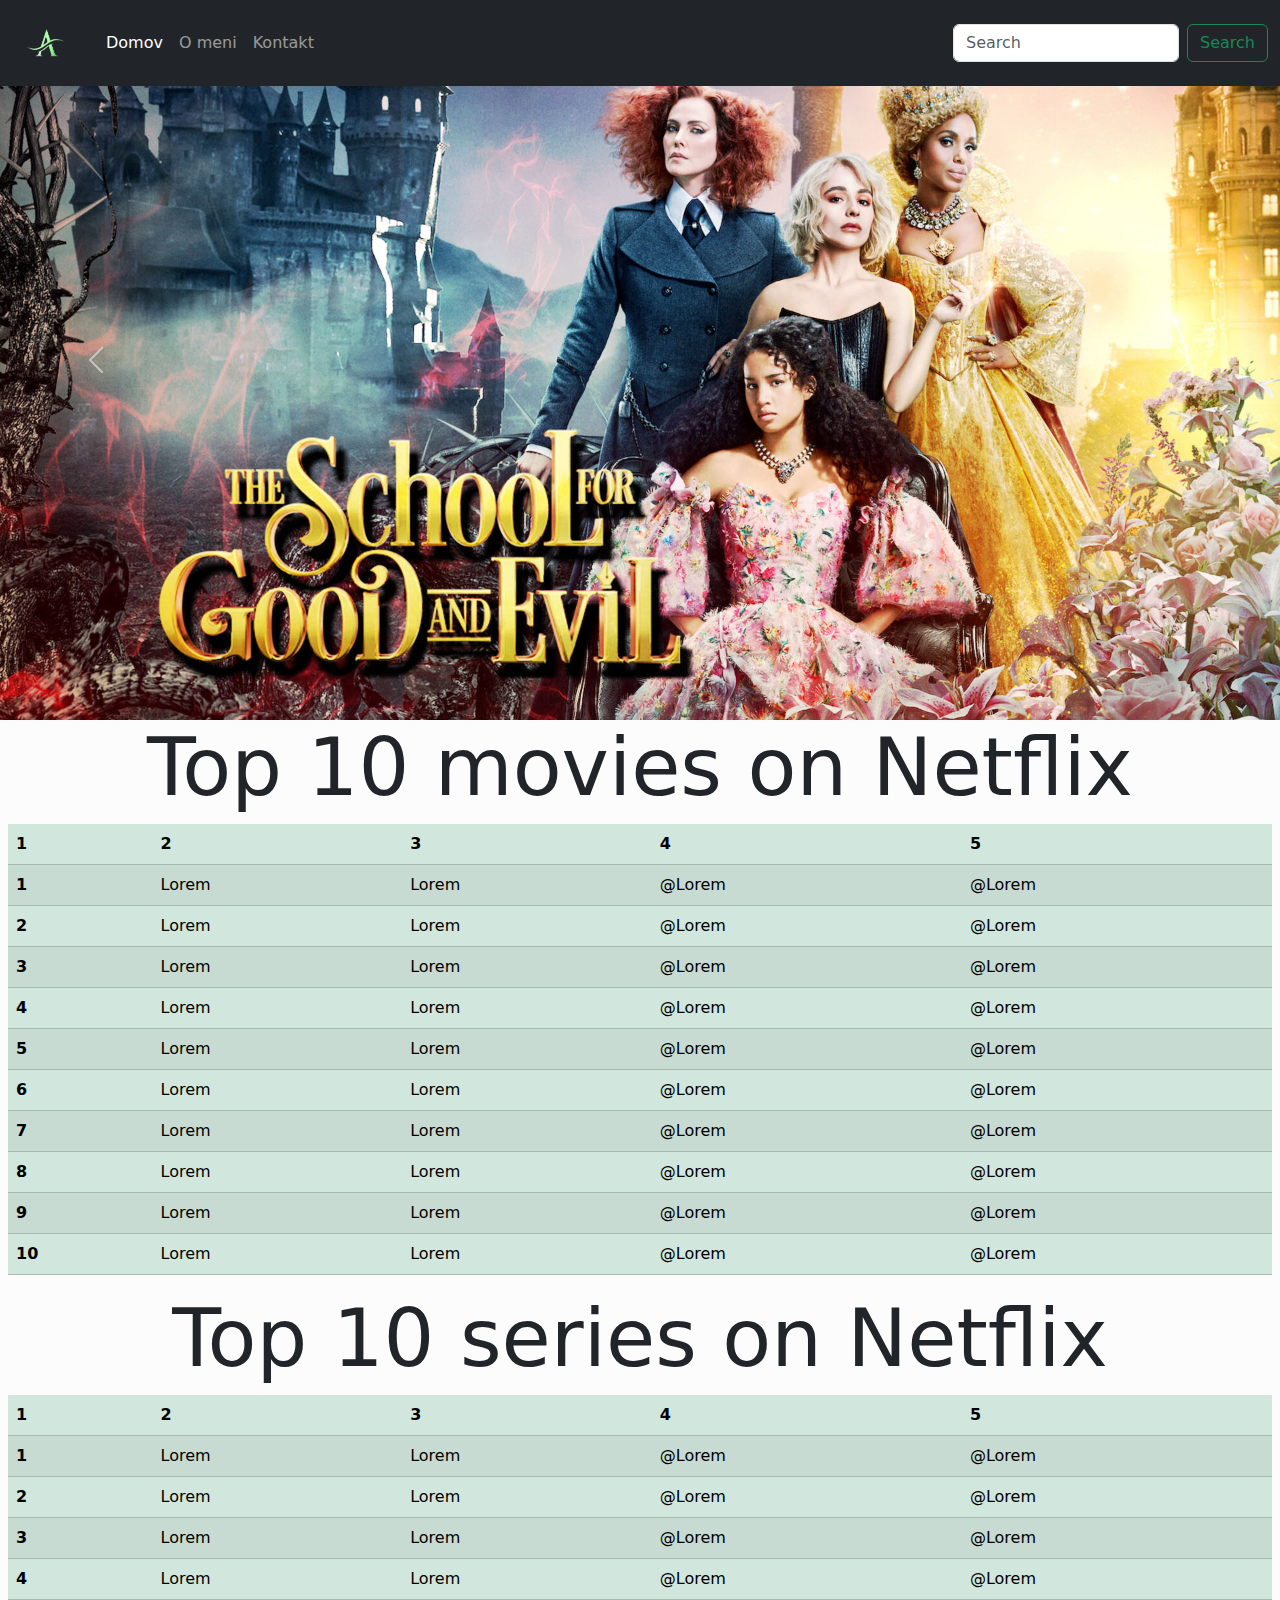
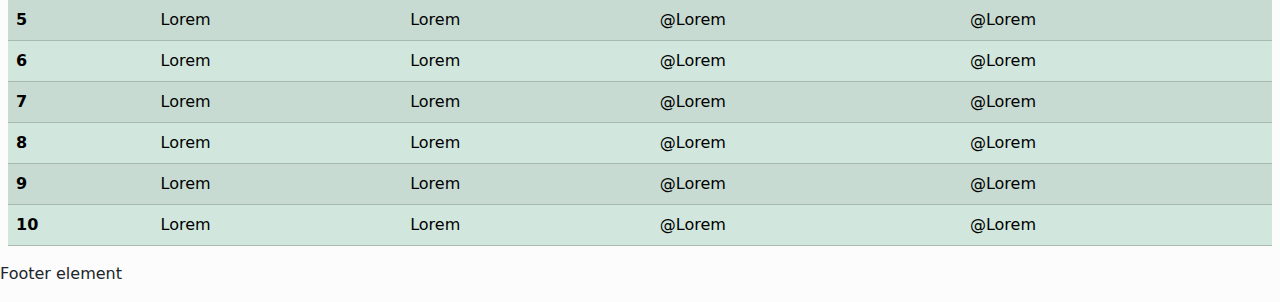
<file: 2DN_Aspasija_cvetkoska/index.html>
<!DOCTYPE html>
<html lang="en">
  <head>
    <meta charset="utf-8" />
    <meta name="viewport" content="width=device-width, initial-scale=1" />
    <title>Bootstrap Index HTML</title>
    <link
      href="https://cdn.jsdelivr.net/npm/bootstrap@5.3.3/dist/css/bootstrap.min.css"
      rel="stylesheet"
      integrity="sha384-QWTKZyjpPEjISv5WaRU9OFeRpok6YctnYmDr5pNlyT2bRjXh0JMhjY6hW+ALEwIH"
      crossorigin="anonymous"
    />
  </head>
  <body class="bg-light-subtle">
    <nav class="navbar navbar-expand-md navbar-dark fixed-top bg-dark">
      <div class="container-fluid">
        <a class="navbar-brand" href="index.html">
          <img src="./slike/logo.png" alt="logo" width="70px" height="60px">
        </a>
        <button class="navbar-toggler" type="button" data-bs-toggle="collapse" data-bs-target="#navbarCollapse" aria-controls="navbarCollapse" aria-expanded="false" aria-label="Toggle navigation">
          <span class="navbar-toggler-icon"></span>
        </button>
        <div class="collapse navbar-collapse" id="navbarCollapse">
          <ul class="navbar-nav me-auto mb-2 mb-md-0">
            <li class="nav-item">
              <a class="nav-link active" aria-current="page" href="index.html">Domov</a>
            </li>
            <li class="nav-item">
              <a class="nav-link" href="o-meni.html">O meni</a>
            </li>
            <li class="nav-item">
              <a class="nav-link" href="kontakt.html">Kontakt</a>
            </li>
          </ul>
          <form class="d-flex">
            <input class="form-control me-2" type="search" placeholder="Search" aria-label="Search">
            <button class="btn btn-outline-success" type="submit">Search</button>
          </form>
        </div>
      </div>
    </nav>
    <div id="carouselExampleInterval" class="carousel slide" data-bs-ride="carousel">
      <div class="carousel-inner">
        <div class="carousel-item active" data-bs-interval="5000">
          <img src="./slike/the_school_for_good_and_evil_wallaper.jpg" class="d-block w-100" alt="...">
        </div>
        <div class="carousel-item" data-bs-interval="5000">
          <img src="./slike/raya-and-the-last-dragon-bg.jpg" class="d-block w-100" alt="...">
        </div>
        <div class="carousel-item" data-bs-interval="5000">
          <img src="./slike/the_witcher_wallpaper.jpeg" class="d-block w-100" alt="...">
        </div>
      </div>
      <button class="carousel-control-prev" type="button" data-bs-target="#carouselExampleInterval" data-bs-slide="prev">
        <span class="carousel-control-prev-icon" aria-hidden="true"></span>
        <span class="visually-hidden">Previous</span>
      </button>
      <button class="carousel-control-next" type="button" data-bs-target="#carouselExampleInterval" data-bs-slide="next">
        <span class="carousel-control-next-icon" aria-hidden="true"></span>
        <span class="visually-hidden">Next</span>
      </button>
    </div>
    <section
      class="d-flex flex-column justify-content-around align-items-center mx-2"
    >
      <h1 class="display-1">Top 10 movies on Netflix</h1>
      <table class="table table-success table-striped w-100">
        <thead>
          <tr>
            <th scope="col">1</th>
            <th scope="col">2</th>
            <th scope="col">3</th>
            <th scope="col">4</th>
            <th scope="col">5</th>
          </tr>
        </thead>
        <tbody>
          <tr>
            <th scope="row">1</th>
            <td>Lorem</td>
            <td>Lorem</td>
            <td>@Lorem</td>
            <td>@Lorem</td>
          </tr>
          <tr>
            <th scope="row">2</th>
            <td>Lorem</td>
            <td>Lorem</td>
            <td>@Lorem</td>
            <td>@Lorem</td>
          </tr>
          <tr>
            <th scope="row">3</th>
            <td>Lorem</td>
            <td>Lorem</td>
            <td>@Lorem</td>
            <td>@Lorem</td>
          </tr>
          <tr>
            <th scope="row">4</th>
            <td>Lorem</td>
            <td>Lorem</td>
            <td>@Lorem</td>
            <td>@Lorem</td>
          </tr>
          <tr>
            <th scope="row">5</th>
            <td>Lorem</td>
            <td>Lorem</td>
            <td>@Lorem</td>
            <td>@Lorem</td>
          </tr>
          <tr>
            <th scope="row">6</th>
            <td>Lorem</td>
            <td>Lorem</td>
            <td>@Lorem</td>
            <td>@Lorem</td>
          </tr>
          <tr>
            <th scope="row">7</th>
            <td>Lorem</td>
            <td>Lorem</td>
            <td>@Lorem</td>
            <td>@Lorem</td>
          </tr>
          <tr>
            <th scope="row">8</th>
            <td>Lorem</td>
            <td>Lorem</td>
            <td>@Lorem</td>
            <td>@Lorem</td>
          </tr>
          <tr>
            <th scope="row">9</th>
            <td>Lorem</td>
            <td>Lorem</td>
            <td>@Lorem</td>
            <td>@Lorem</td>
          </tr>
          <tr>
            <th scope="row">10</th>
            <td>Lorem</td>
            <td>Lorem</td>
            <td>@Lorem</td>
            <td>@Lorem</td>
          </tr>
        </tbody>
      </table>
      <h1 class="display-1">Top 10 series on Netflix</h1>
      <table class="table table-success table-striped w-100">
        <thead>
          <tr>
            <th scope="col">1</th>
            <th scope="col">2</th>
            <th scope="col">3</th>
            <th scope="col">4</th>
            <th scope="col">5</th>
          </tr>
        </thead>
        <tbody>
          <tr>
            <th scope="row">1</th>
            <td>Lorem</td>
            <td>Lorem</td>
            <td>@Lorem</td>
            <td>@Lorem</td>
          </tr>
          <tr>
            <th scope="row">2</th>
            <td>Lorem</td>
            <td>Lorem</td>
            <td>@Lorem</td>
            <td>@Lorem</td>
          </tr>
          <tr>
            <th scope="row">3</th>
            <td>Lorem</td>
            <td>Lorem</td>
            <td>@Lorem</td>
            <td>@Lorem</td>
          </tr>
          <tr>
            <th scope="row">4</th>
            <td>Lorem</td>
            <td>Lorem</td>
            <td>@Lorem</td>
            <td>@Lorem</td>
          </tr>
          <tr>
            <th scope="row">5</th>
            <td>Lorem</td>
            <td>Lorem</td>
            <td>@Lorem</td>
            <td>@Lorem</td>
          </tr>
          <tr>
            <th scope="row">6</th>
            <td>Lorem</td>
            <td>Lorem</td>
            <td>@Lorem</td>
            <td>@Lorem</td>
          </tr>
          <tr>
            <th scope="row">7</th>
            <td>Lorem</td>
            <td>Lorem</td>
            <td>@Lorem</td>
            <td>@Lorem</td>
          </tr>
          <tr>
            <th scope="row">8</th>
            <td>Lorem</td>
            <td>Lorem</td>
            <td>@Lorem</td>
            <td>@Lorem</td>
          </tr>
          <tr>
            <th scope="row">9</th>
            <td>Lorem</td>
            <td>Lorem</td>
            <td>@Lorem</td>
            <td>@Lorem</td>
          </tr>
          <tr>
            <th scope="row">10</th>
            <td>Lorem</td>
            <td>Lorem</td>
            <td>@Lorem</td>
            <td>@Lorem</td>
          </tr>
        </tbody>
      </table>
    </section>
    <footer>
      <p>Footer element</p>
    </footer>
    <script
      src="https://cdn.jsdelivr.net/npm/bootstrap@5.3.3/dist/js/bootstrap.bundle.min.js"
      integrity="sha384-YvpcrYf0tY3lHB60NNkmXc5s9fDVZLESaAA55NDzOxhy9GkcIdslK1eN7N6jIeHz"
      crossorigin="anonymous"
    ></script>
  </body>
</html>
</file>
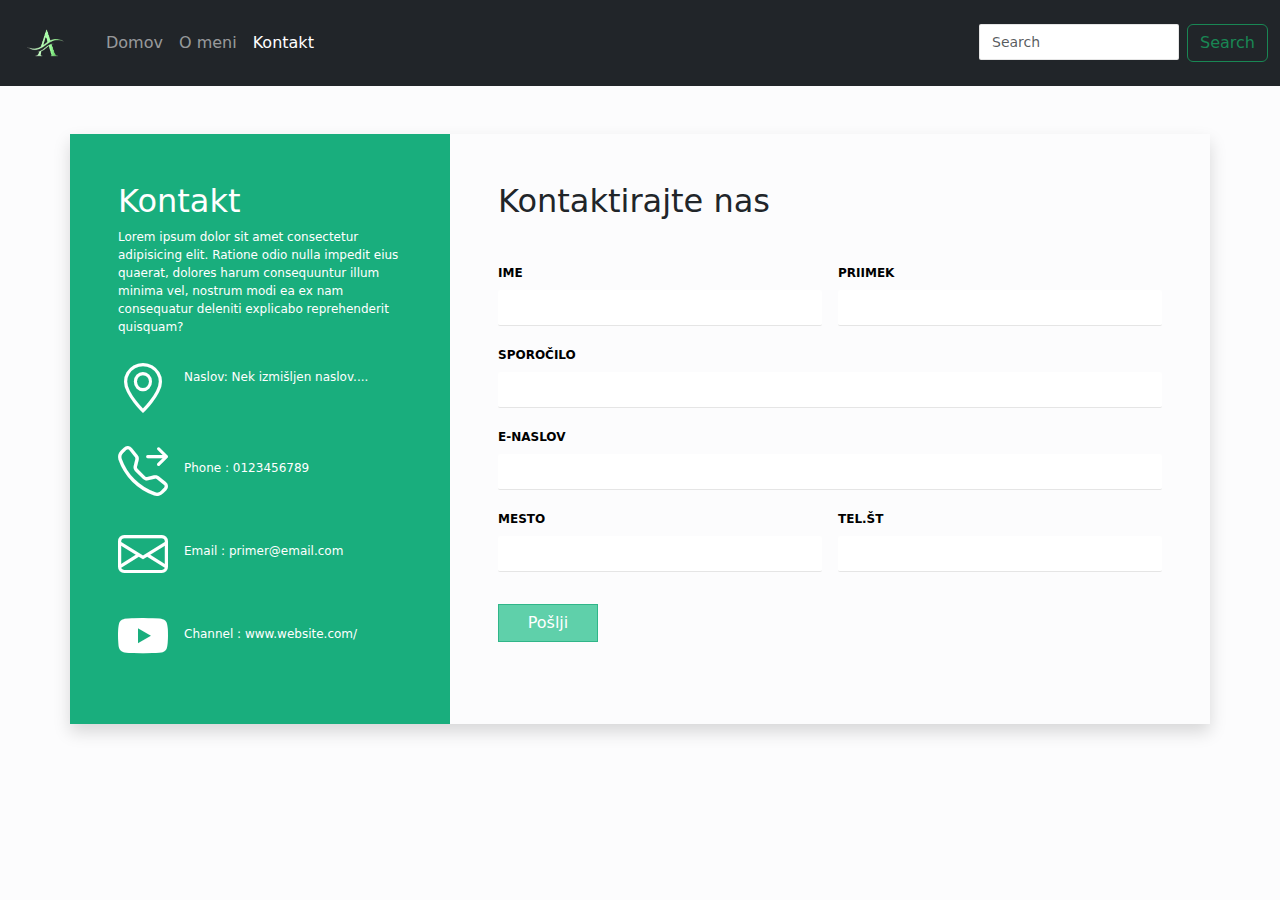
<file: 2DN_Aspasija_cvetkoska/kontakt.html>
<!DOCTYPE html>
<html lang="en">
  <head>
    <meta charset="utf-8" />
    <meta name="viewport" content="width=device-width, initial-scale=1" />
    <title>Bootstrap Kontact obrazec</title>
    <link
      href="https://cdn.jsdelivr.net/npm/bootstrap@5.3.3/dist/css/bootstrap.min.css"
      rel="stylesheet"
      integrity="sha384-QWTKZyjpPEjISv5WaRU9OFeRpok6YctnYmDr5pNlyT2bRjXh0JMhjY6hW+ALEwIH"
      crossorigin="anonymous"
    />
    <link href="./style.css" rel="stylesheet" />
    <link
      rel="stylesheet"
      href="https://cdn.jsdelivr.net/npm/bootstrap-icons@1.10.3/font/bootstrap-icons.css"
    />
  </head>
  <body class="bg-light-subtle">
    <nav class="navbar navbar-expand-md navbar-dark bg-dark">
      <div class="container-fluid">
        <a class="navbar-brand" href="index.html">
          <img src="./slike/logo.png" alt="logo" width="70px" height="60px" />
        </a>
        <button
          class="navbar-toggler"
          type="button"
          data-bs-toggle="collapse"
          data-bs-target="#navbarCollapse"
          aria-controls="navbarCollapse"
          aria-expanded="false"
          aria-label="Toggle navigation"
        >
          <span class="navbar-toggler-icon"></span>
        </button>
        <div class="collapse navbar-collapse" id="navbarCollapse">
          <ul class="navbar-nav me-auto mb-2 mb-md-0">
            <li class="nav-item">
              <a class="nav-link" aria-current="page" href="index.html"
                >Domov</a
              >
            </li>
            <li class="nav-item">
              <a class="nav-link" href="o-meni.html">O meni</a>
            </li>
            <li class="nav-item">
              <a class="nav-link active" href="kontakt.html">Kontakt</a>
            </li>
          </ul>
          <form class="d-flex">
            <input
              class="form-control me-2"
              type="search"
              placeholder="Search"
              aria-label="Search"
            />
            <button class="btn btn-outline-success" type="submit">
              Search
            </button>
          </form>
        </div>
      </div>
    </nav>
    <div class="container my-5 shadow">
      <div class="row">
        <div
          class="col-md-4 bg-primary p-5 text-white order-sm-first order-last"
        >
          <h2>Kontakt</h2>
          <p>
            Lorem ipsum dolor sit amet consectetur adipisicing elit. Ratione
            odio nulla impedit eius quaerat, dolores harum consequuntur illum
            minima vel, nostrum modi ea ex nam consequatur deleniti explicabo
            reprehenderit quisquam?
          </p>
          <div class="d-flex mt-2">
            <i class="bi bi-geo-alt"></i>
            <p class="mt-3 ms-3">Naslov: Nek izmišljen naslov....</p>
          </div>
          <div class="d-flex mt-2">
            <i class="bi bi-telephone-forward"></i>
            <p class="mt-4 ms-3">Phone : 0123456789</p>
          </div>
          <div class="d-flex mt-2">
            <i class="bi bi-envelope"></i>
            <p class="mt-4 ms-3">Email : primer@email.com</p>
          </div>
          <div class="d-flex mt-2">
            <i class="bi bi-youtube"></i>
            <p class="mt-4 ms-3">Channel : www.website.com/</p>
          </div>
        </div>
        <div class="col-md-8 p-5">
          <h2>Kontaktirajte nas</h2>
          <form class="row g-3 contactForm mt-4">
            <div class="col-md-6">
              <label for="inputEmail4" class="form-label">Ime</label>
              <input
                type="email"
                class="form-control"
                id="inputEmail4"
                required
              />
            </div>
            <div class="col-md-6">
              <label for="inputPassword4" class="form-label">Priimek</label>
              <input
                type="password"
                class="form-control"
                id="inputPassword4"
                required
              />
            </div>
            <div class="col-12">
              <label for="inputAddress" class="form-label">Sporočilo</label>
              <input
                type="text"
                class="form-control"
                id="inputAddress"
                required
              />
            </div>
            <div class="col-12">
              <label for="inputAddress" class="form-label">e-naslov</label>
              <input
                type="text"
                class="form-control"
                id="inputAddress"
                required
              />
            </div>
            <div class="col-md-6">
              <label for="inputCity" class="form-label">Mesto</label>
              <input type="text" class="form-control" id="inputCity" />
            </div>
            <div class="col-md-6">
              <label for="inputCity" class="form-label">Tel.št</label>
              <input type="text" class="form-control" id="inputCity" required />
            </div>
            <div class="col-12">
              <button type="submit" class="btn btn-primary mt-3">Pošlji</button>
            </div>
          </form>
        </div>
      </div>
    </div>
    <script
      src="https://cdn.jsdelivr.net/npm/bootstrap@5.3.3/dist/js/bootstrap.bundle.min.js"
      integrity="sha384-YvpcrYf0tY3lHB60NNkmXc5s9fDVZLESaAA55NDzOxhy9GkcIdslK1eN7N6jIeHz"
      crossorigin="anonymous"
    ></script>
  </body>
</html>
</file>
<file: 2DN_Aspasija_cvetkoska/style.css>
p{
  font-size: 12px;
}
.bg-primary{
  background-color: #19ae7d !important;
}
.form-control {
  height: 36px;
  background: #fff;
  color: rgba(0, 0, 0, 0.8);
  font-size: 14px;
  border-radius: 2px;
  box-shadow: none !important;
  border: 1px solid rgba(0, 0, 0, 0.1);
}
.contactForm .form-control {
  border: none;
  border-bottom: 1px solid rgba(0, 0, 0, 0.1);
  padding: 0;
}


.form-control:focus,.form-control:active {
  border-color: #a1c6ba !important;
}
.form-label {
  color: #000;
  text-transform: uppercase;
  font-size: 12px;
  font-weight: 700;
  margin-bottom: 0.5rem;
}
.btn.btn-primary {
  background: #5fd0aa !important;
  border-color: #30b689 !important;
  color: #fff;
  width: 100px;
  border-radius: 0!important;
  
}
.btn.btn-primary:hover{
  background-color: #10db40!important;
}

.bi{
  font-size: 50px;
}
</file>
